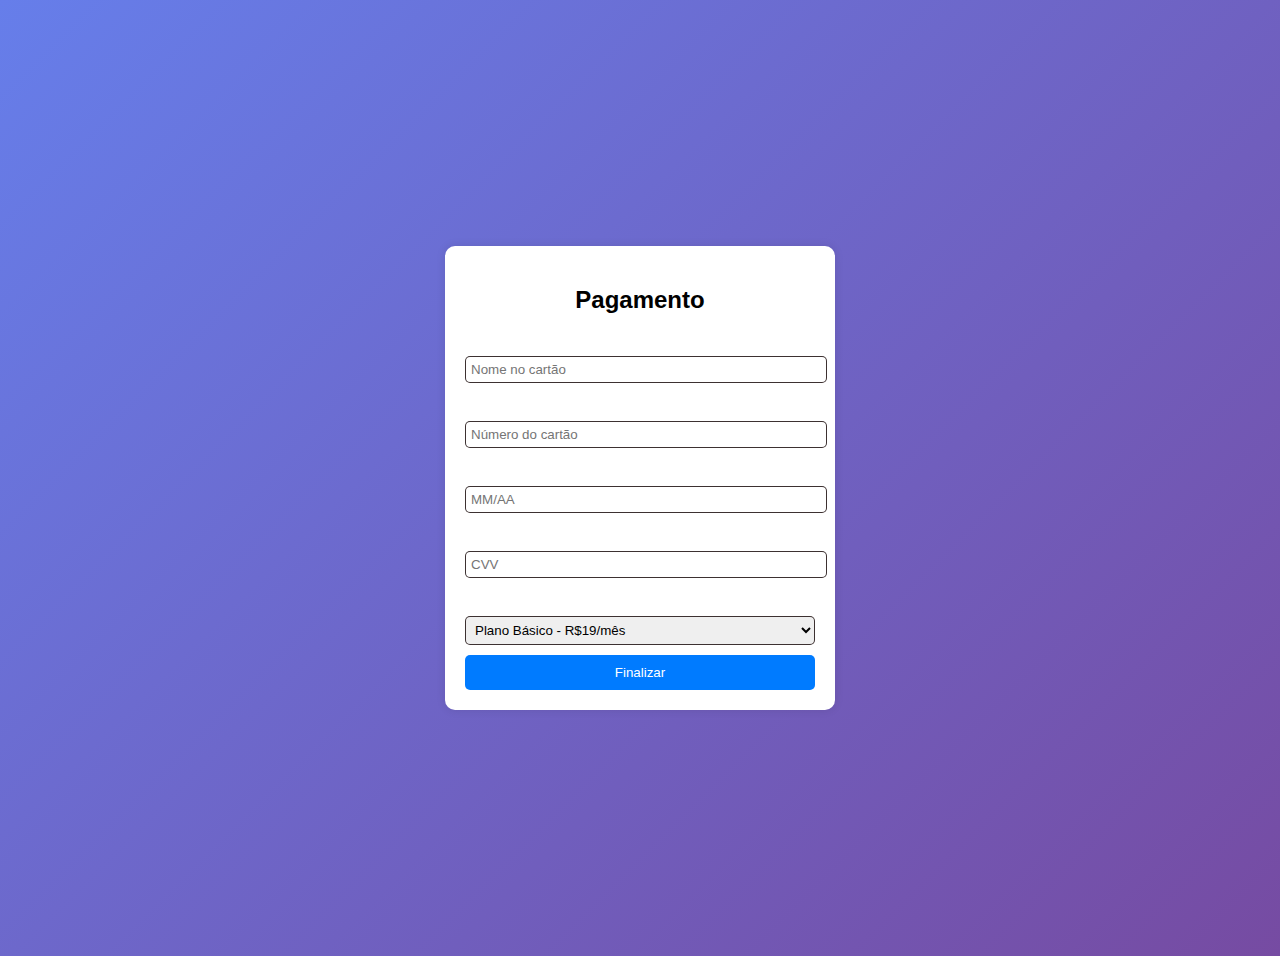
<file: assinatura.html>
<!DOCTYPE html>
<html lang="pt-BR">
<head>
    <meta charset="UTF-8">
    <meta name="viewport" content="width=device-width, initial-scale=1.0">
    <title>Assinatura</title>
    <link rel="stylesheet" href="assinatura.css">
</head>
<body>
   <div class="payment-container">
    <h2>Pagamento</h2>
    <form id="payment-form" onsubmit="return redirecionar(event)">
        <label for="name">Nome no Cartão</label>
        <input type="text" id="name" name="name" placeholder="Nome no cartão" required>

        <label for="cartao">Número do Cartão:</label>
        <input type="text" id="cartao" name="cartao" maxlength="16" placeholder="Número do cartão" required>

        <label for="validade">Validade (MM/AA):</label>
        <input type="text" id="validade" name="validade" placeholder="MM/AA" maxlength="5" required>

        <label for="cvv">CVV (CVV):</label>
        <input type="text" id="cvv" name="cvv" maxlength="3" placeholder="CVV" required>

        <label for="plano">Escolha seu Plano:</label>
        <select id="plano" name="plano">
            <option value="basico">Plano Básico - R$19/mês</option>
            <option value="premium">Plano Premium - R$29/mês</option>
        </select>

        <button type="submit">Finalizar</button>
    </form>
   </div>

   <script>
   function redirecionar(event) {
       event.preventDefault(); // Evita o recarregamento da página
       window.location.href = 'finalizado.html';
   }
   </script>

</body>
</html>
</file>
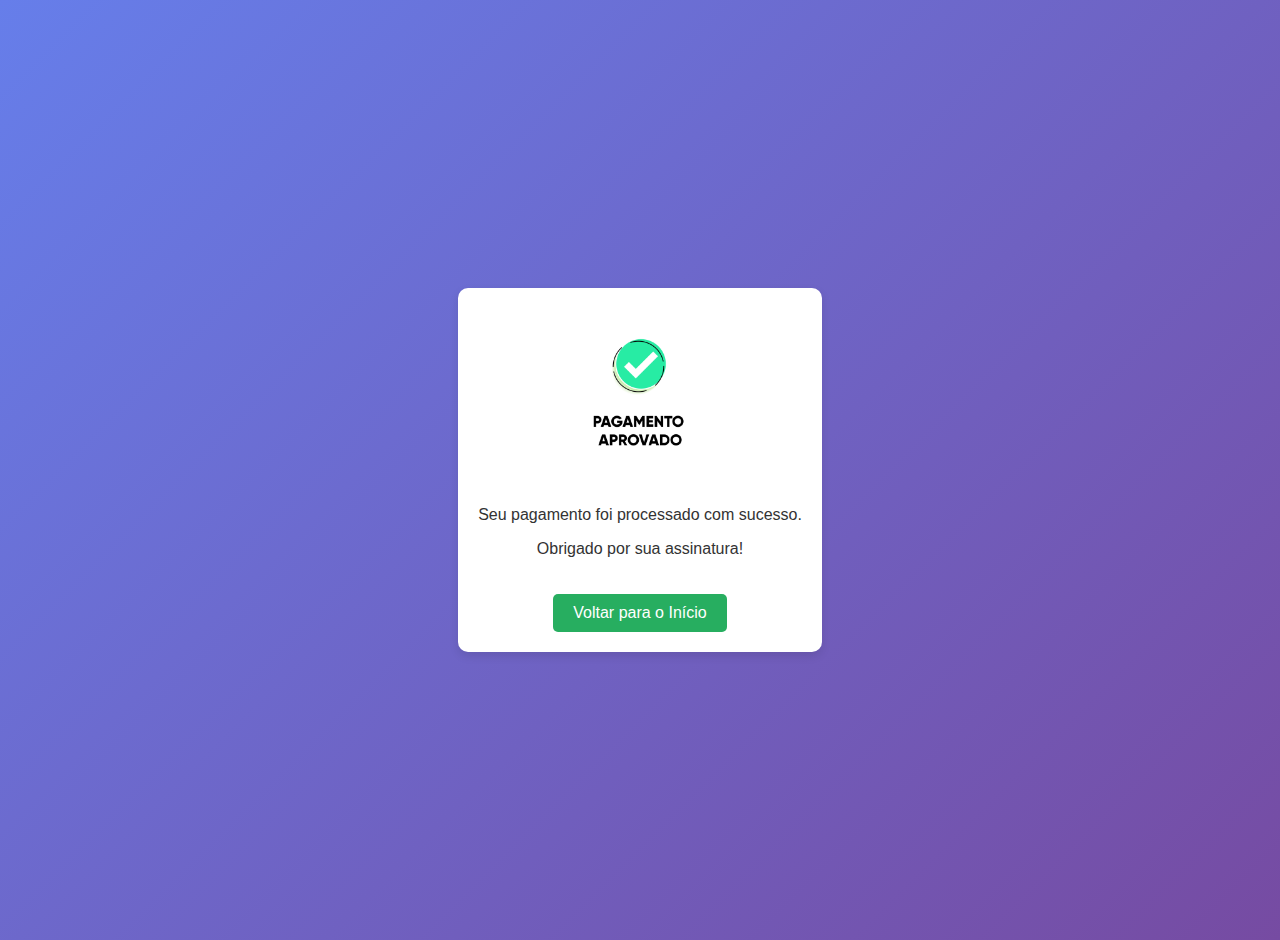
<file: finalizado.html>
<!DOCTYPE html>
<html lang="pt-BR">
<head>
    <meta charset="UTF-8">
    <meta name="viewport" content="width=device-width, initial-scale=1.0">
    <title>Pagamento Finalizado</title>
    <link rel="stylesheet" href="finalizado.css">
</head>
<body>
    <div class="container">
        <div class="card">
            <img src="pay.png" alt="Pagamento Concluído" class="icon">
            <h2></h2>
            <p>Seu pagamento foi processado com sucesso.</p>
            <p>Obrigado por sua assinatura!</p>
            <a href="index.html" class="button">Voltar para o Início</a>
        </div>
    </div>
</body>
</html>
</file>
<file: assinatura.css>
/* corpo da pagima de fundo */
body {  
    font-family: 'Poppins', sans-serif;
    background: linear-gradient(135deg, #667eea, #764ba2);
    text-align: center;
    padding: 20px;
    color: #fff;
  }
  body {
    font-family: Arial, sans-serif;
    display: flex;
    justify-content: center;
    align-items: center;
    height: 100vh;
    background-color: #f4f4f4;
}

.payment-container {
    background: white;
    padding: 20px;
    border-radius: 10px;
    box-shadow: 0px 0px 10px rgba(0, 0, 0, 0.1);
    width: 350px;
    text-align: center;
}

h2 {
color: black;


   
}

label {
    display: block;
    margin: 5px 5px;
    text-align: left;

}

input, select {
    width: 100%;
    padding: 5px 5px;
    margin-bottom: 10px;
    border: 1px solid #382b2bf8;
    border-radius: 5px;
}

button {
    width: 100%;
    padding: 10px;
    background-color: #007bff;
    color: white;
    border: none;
    border-radius: 5px;
    cursor: pointer;
}

button:hover {
    background-color: #0056b3;
}
</file>
<file: finalizado.css>
/* plano de fundo */
body {  
    font-family: 'Poppins', sans-serif;
    background: linear-gradient(135deg, #667eea, #764ba2);
    text-align: center;
    padding: 20px;
    color: #fff;
  }
/* branco sobreosto */
body {
    font-family: Arial, sans-serif;
    background-color: #f4f4f4;
    display: flex;
    justify-content: center;
    align-items: center;
    height: 100vh;
    margin: 0;
}

.container {
    text-align: center;
}

.card {
    background: white;
    padding: 20px;
    border-radius: 10px;
    box-shadow: 0px 4px 10px rgba(0, 0, 0, 0.1);
    max-width: 400px;
}

.icon {
    width: 160px;
    margin-bottom: 15px;
}


p {
    font-size: 16px;
    color: #333;
}

.button {
    display: inline-block;
    margin-top: 20px;
    padding: 10px 20px;
    background-color: #27ae60;
    color: white;
    text-decoration: none;
    border-radius: 5px;
    font-size: 16px;
}

.button:hover {
    background-color: #219150;
}
</file>
